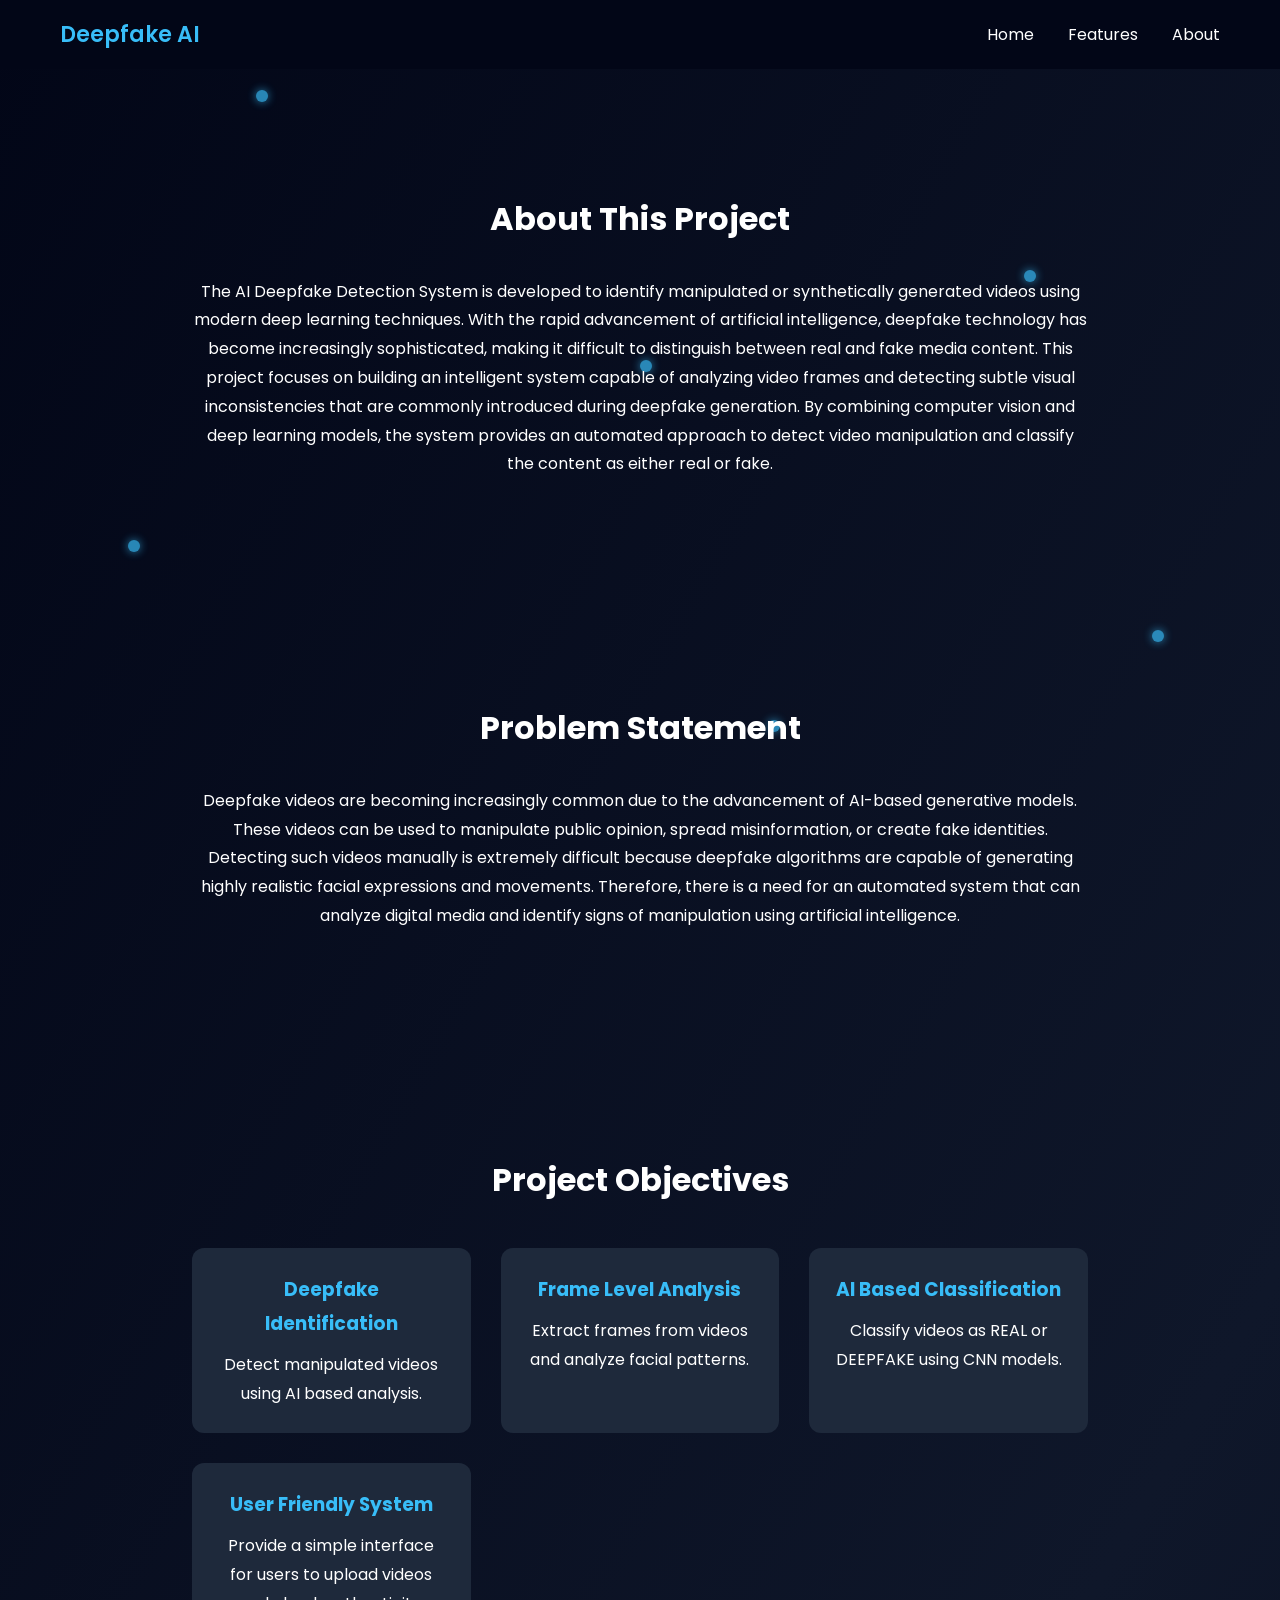
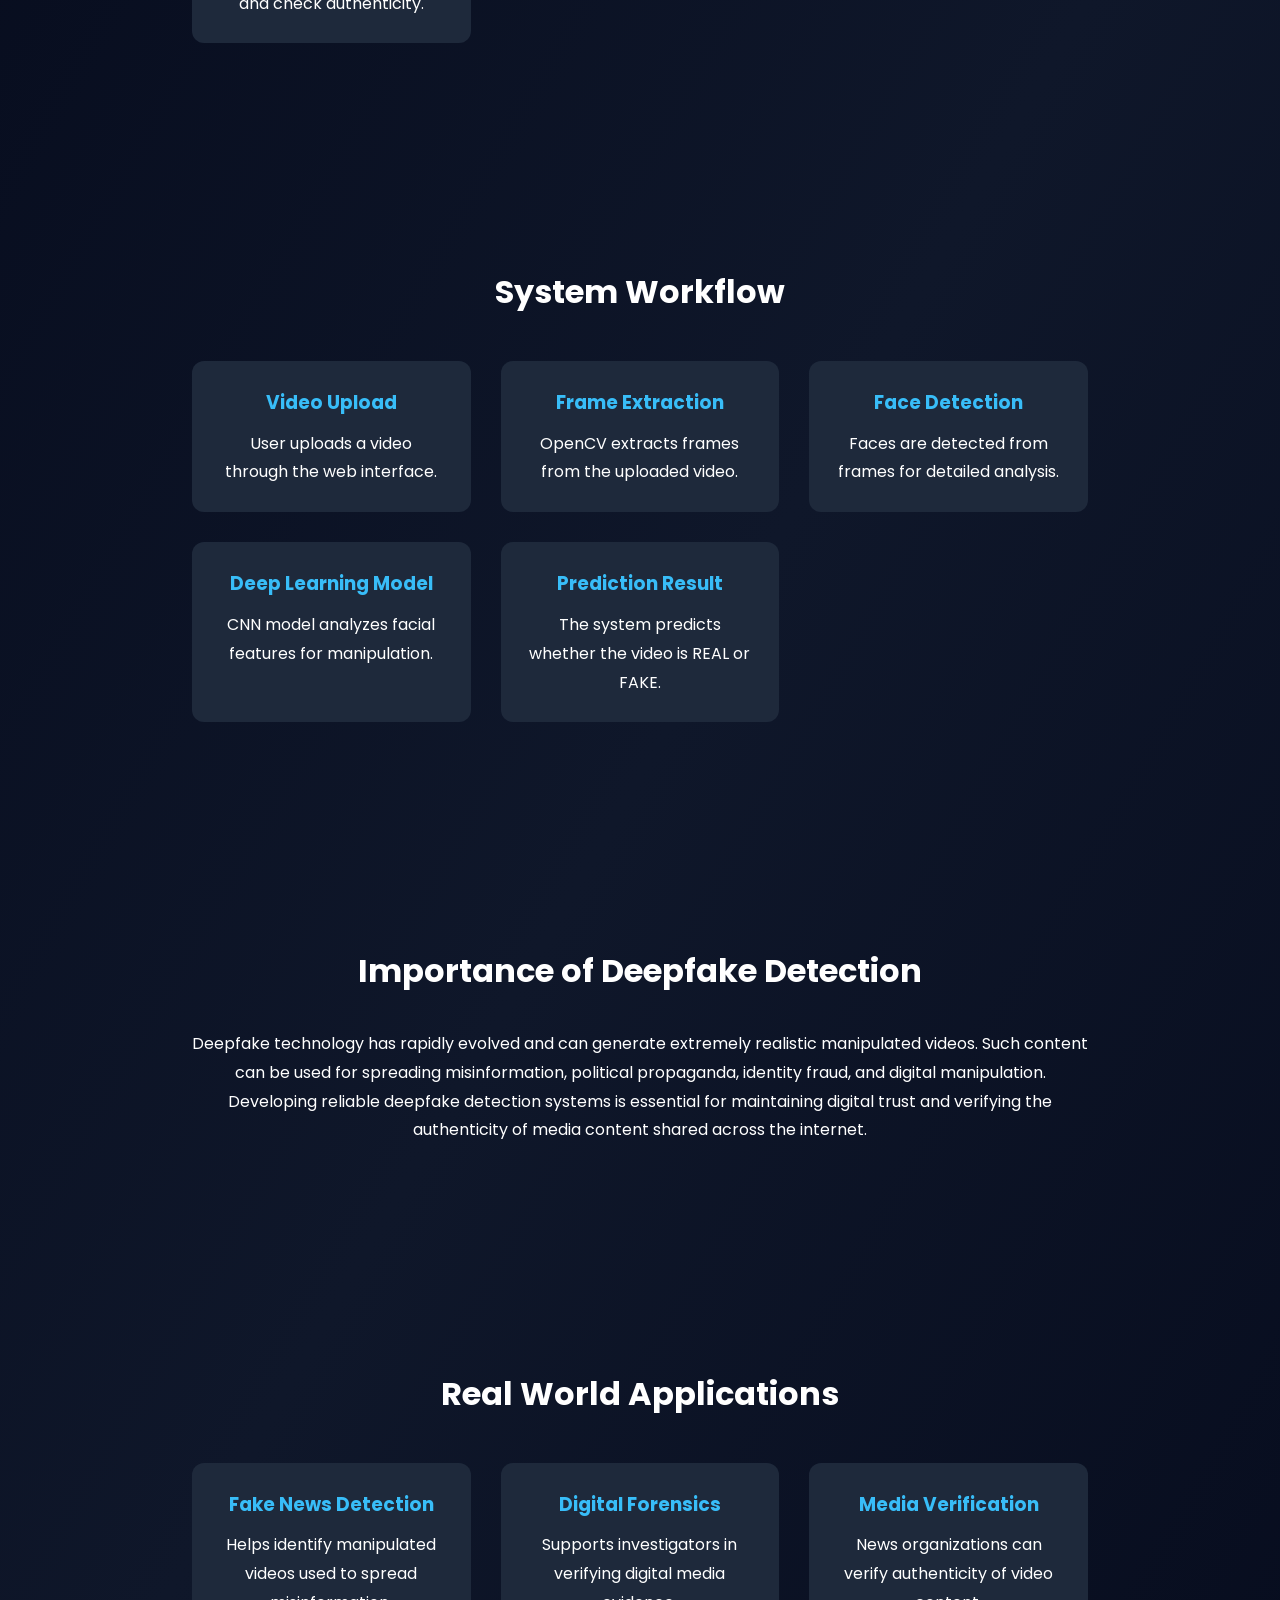
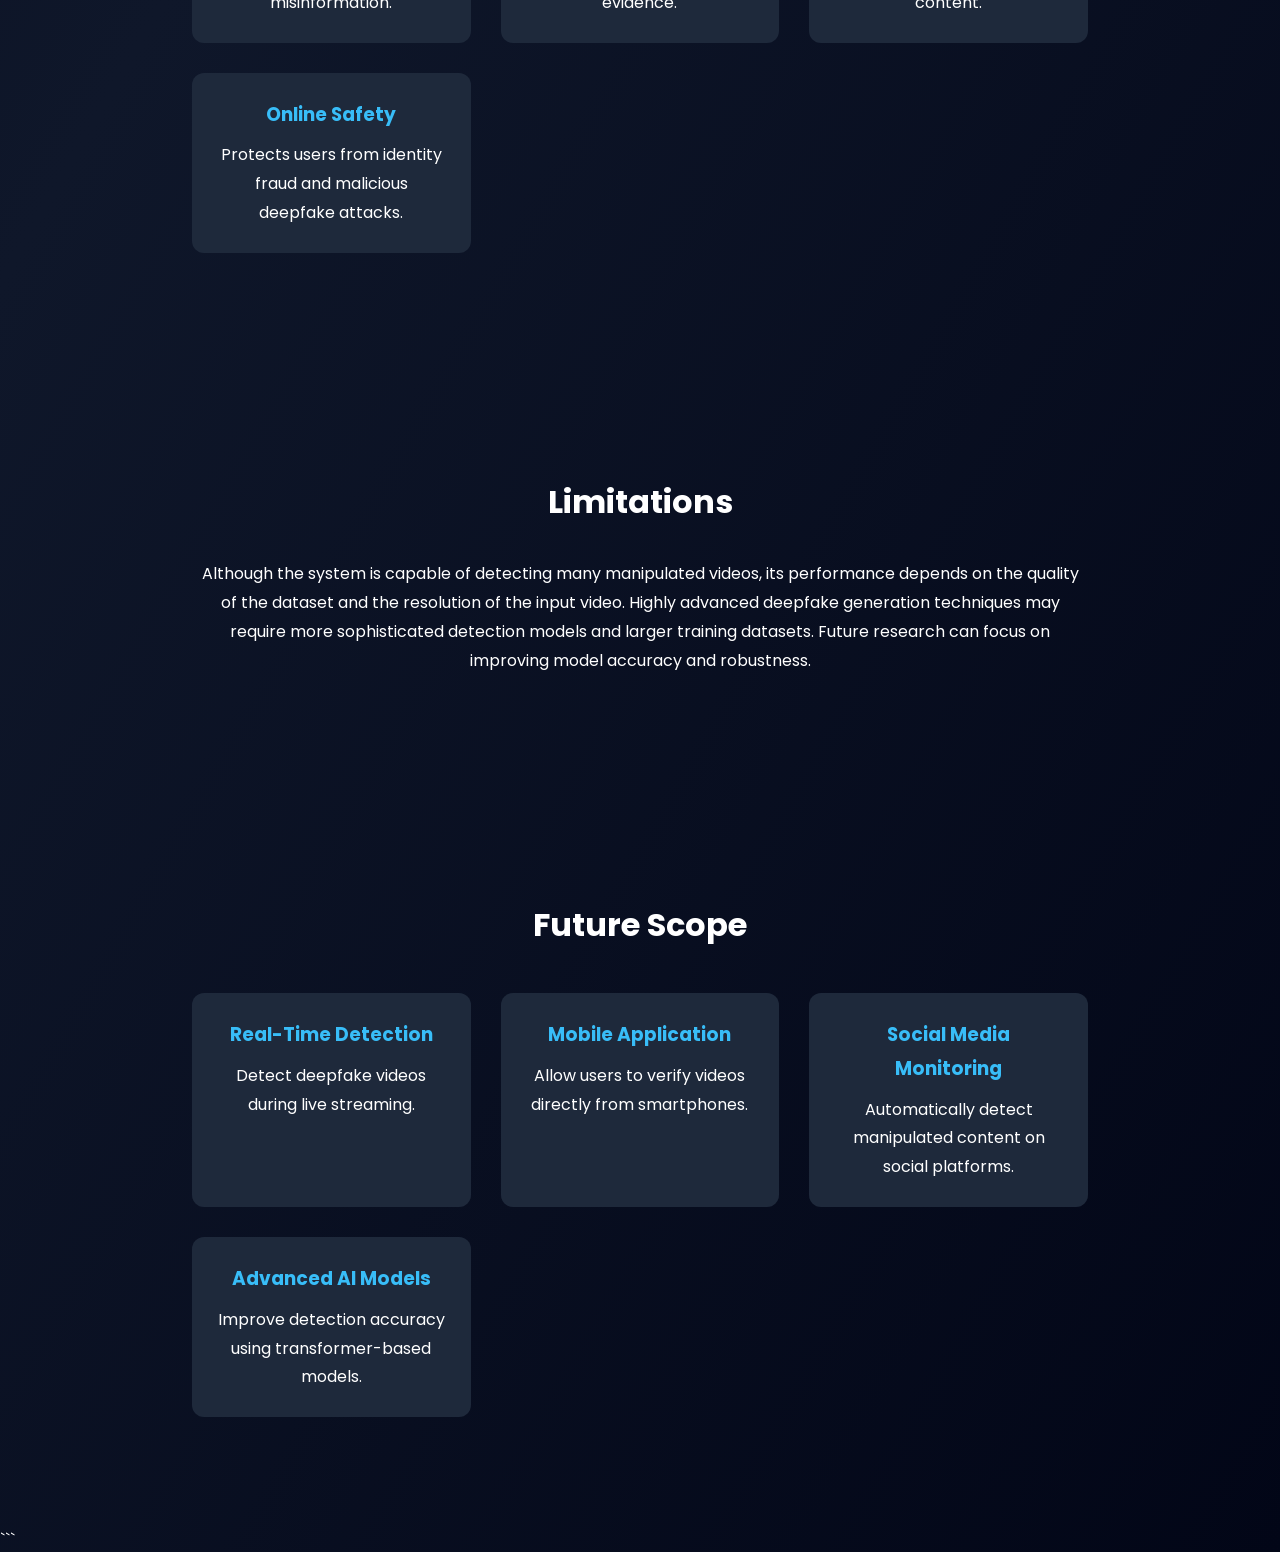
<file: frontend/about.html>
<!DOCTYPE html>
<html lang="en">
<head>

<meta charset="UTF-8">
<meta name="viewport" content="width=device-width, initial-scale=1.0">

<title>About Project</title>

<link rel="stylesheet" href="style.css">

<link href="https://fonts.googleapis.com/css2?family=Poppins:wght@300;400;600&display=swap" rel="stylesheet">

<style>

body{
background:linear-gradient(120deg,#020617,#0f172a,#020617);
color:white;
font-family:Poppins;
}

.navbar{
display:flex;
justify-content:space-between;
align-items:center;
padding:18px 60px;
background:#020617;
}

.navbar a{
color:white;
text-decoration:none;
margin-left:30px;
}

.section{
padding:110px 15%;
text-align:center;
line-height:1.8;
}

.section h2{
margin-bottom:30px;
font-size:32px;
}

.grid{
display:grid;
grid-template-columns:repeat(auto-fit,minmax(250px,1fr));
gap:30px;
margin-top:40px;
}

.card{
background:#1e293b;
padding:25px;
border-radius:12px;
transition:0.3s;
}

.card:hover{
transform:translateY(-8px);
box-shadow:0 0 20px rgba(56,189,248,0.3);
}

.card h3{
color:#38bdf8;
margin-bottom:10px;
}

</style>

</head>

<body>

<div class="particles">
<span></span>
<span></span>
<span></span>
<span></span>
<span></span>
<span></span>
</div>

<div class="navbar">
<div class="logo">Deepfake AI</div>

<div class="nav-links">
<a href="index.html">Home</a>
<a href="features.html">Features</a>
<a href="about.html">About</a>
</div>

</div>


<!-- ABOUT PROJECT -->

<div class="section">

<h2>About This Project</h2>

<p>

The AI Deepfake Detection System is developed to identify manipulated or
synthetically generated videos using modern deep learning techniques.
With the rapid advancement of artificial intelligence, deepfake technology
has become increasingly sophisticated, making it difficult to distinguish
between real and fake media content.

This project focuses on building an intelligent system capable of analyzing
video frames and detecting subtle visual inconsistencies that are commonly
introduced during deepfake generation. By combining computer vision and
deep learning models, the system provides an automated approach to detect
video manipulation and classify the content as either real or fake.

</p>

</div>


<!-- PROBLEM STATEMENT -->

<div class="section">

<h2>Problem Statement</h2>

<p>

Deepfake videos are becoming increasingly common due to the advancement of
AI-based generative models. These videos can be used to manipulate public
opinion, spread misinformation, or create fake identities. Detecting such
videos manually is extremely difficult because deepfake algorithms are
capable of generating highly realistic facial expressions and movements.

Therefore, there is a need for an automated system that can analyze digital
media and identify signs of manipulation using artificial intelligence.

</p>

</div>


<!-- PROJECT OBJECTIVES -->

<div class="section">

<h2>Project Objectives</h2>

<div class="grid">

<div class="card">
<h3>Deepfake Identification</h3>
<p>Detect manipulated videos using AI based analysis.</p>
</div>

<div class="card">
<h3>Frame Level Analysis</h3>
<p>Extract frames from videos and analyze facial patterns.</p>
</div>

<div class="card">
<h3>AI Based Classification</h3>
<p>Classify videos as REAL or DEEPFAKE using CNN models.</p>
</div>

<div class="card">
<h3>User Friendly System</h3>
<p>Provide a simple interface for users to upload videos and check authenticity.</p>
</div>

</div>

</div>


<!-- SYSTEM WORKFLOW -->

<div class="section">

<h2>System Workflow</h2>

<div class="grid">

<div class="card">
<h3>Video Upload</h3>
<p>User uploads a video through the web interface.</p>
</div>

<div class="card">
<h3>Frame Extraction</h3>
<p>OpenCV extracts frames from the uploaded video.</p>
</div>

<div class="card">
<h3>Face Detection</h3>
<p>Faces are detected from frames for detailed analysis.</p>
</div>

<div class="card">
<h3>Deep Learning Model</h3>
<p>CNN model analyzes facial features for manipulation.</p>
</div>

<div class="card">
<h3>Prediction Result</h3>
<p>The system predicts whether the video is REAL or FAKE.</p>
</div>

</div>

</div>


<!-- IMPORTANCE -->

<div class="section">

<h2>Importance of Deepfake Detection</h2>

<p>

Deepfake technology has rapidly evolved and can generate extremely
realistic manipulated videos. Such content can be used for spreading
misinformation, political propaganda, identity fraud, and digital
manipulation. Developing reliable deepfake detection systems is essential
for maintaining digital trust and verifying the authenticity of media
content shared across the internet.

</p>

</div>


<!-- REAL WORLD APPLICATIONS -->

<div class="section">

<h2>Real World Applications</h2>

<div class="grid">

<div class="card">
<h3>Fake News Detection</h3>
<p>Helps identify manipulated videos used to spread misinformation.</p>
</div>

<div class="card">
<h3>Digital Forensics</h3>
<p>Supports investigators in verifying digital media evidence.</p>
</div>

<div class="card">
<h3>Media Verification</h3>
<p>News organizations can verify authenticity of video content.</p>
</div>

<div class="card">
<h3>Online Safety</h3>
<p>Protects users from identity fraud and malicious deepfake attacks.</p>
</div>

</div>

</div>


<!-- LIMITATIONS -->

<div class="section">

<h2>Limitations</h2>

<p>

Although the system is capable of detecting many manipulated videos,
its performance depends on the quality of the dataset and the resolution
of the input video. Highly advanced deepfake generation techniques may
require more sophisticated detection models and larger training datasets.
Future research can focus on improving model accuracy and robustness.

</p>

</div>


<!-- FUTURE SCOPE -->

<div class="section">

<h2>Future Scope</h2>

<div class="grid">

<div class="card">
<h3>Real-Time Detection</h3>
<p>Detect deepfake videos during live streaming.</p>
</div>

<div class="card">
<h3>Mobile Application</h3>
<p>Allow users to verify videos directly from smartphones.</p>
</div>

<div class="card">
<h3>Social Media Monitoring</h3>
<p>Automatically detect manipulated content on social platforms.</p>
</div>

<div class="card">
<h3>Advanced AI Models</h3>
<p>Improve detection accuracy using transformer-based models.</p>
</div>

</div>

</div>

</body>
</html>
```
</file>
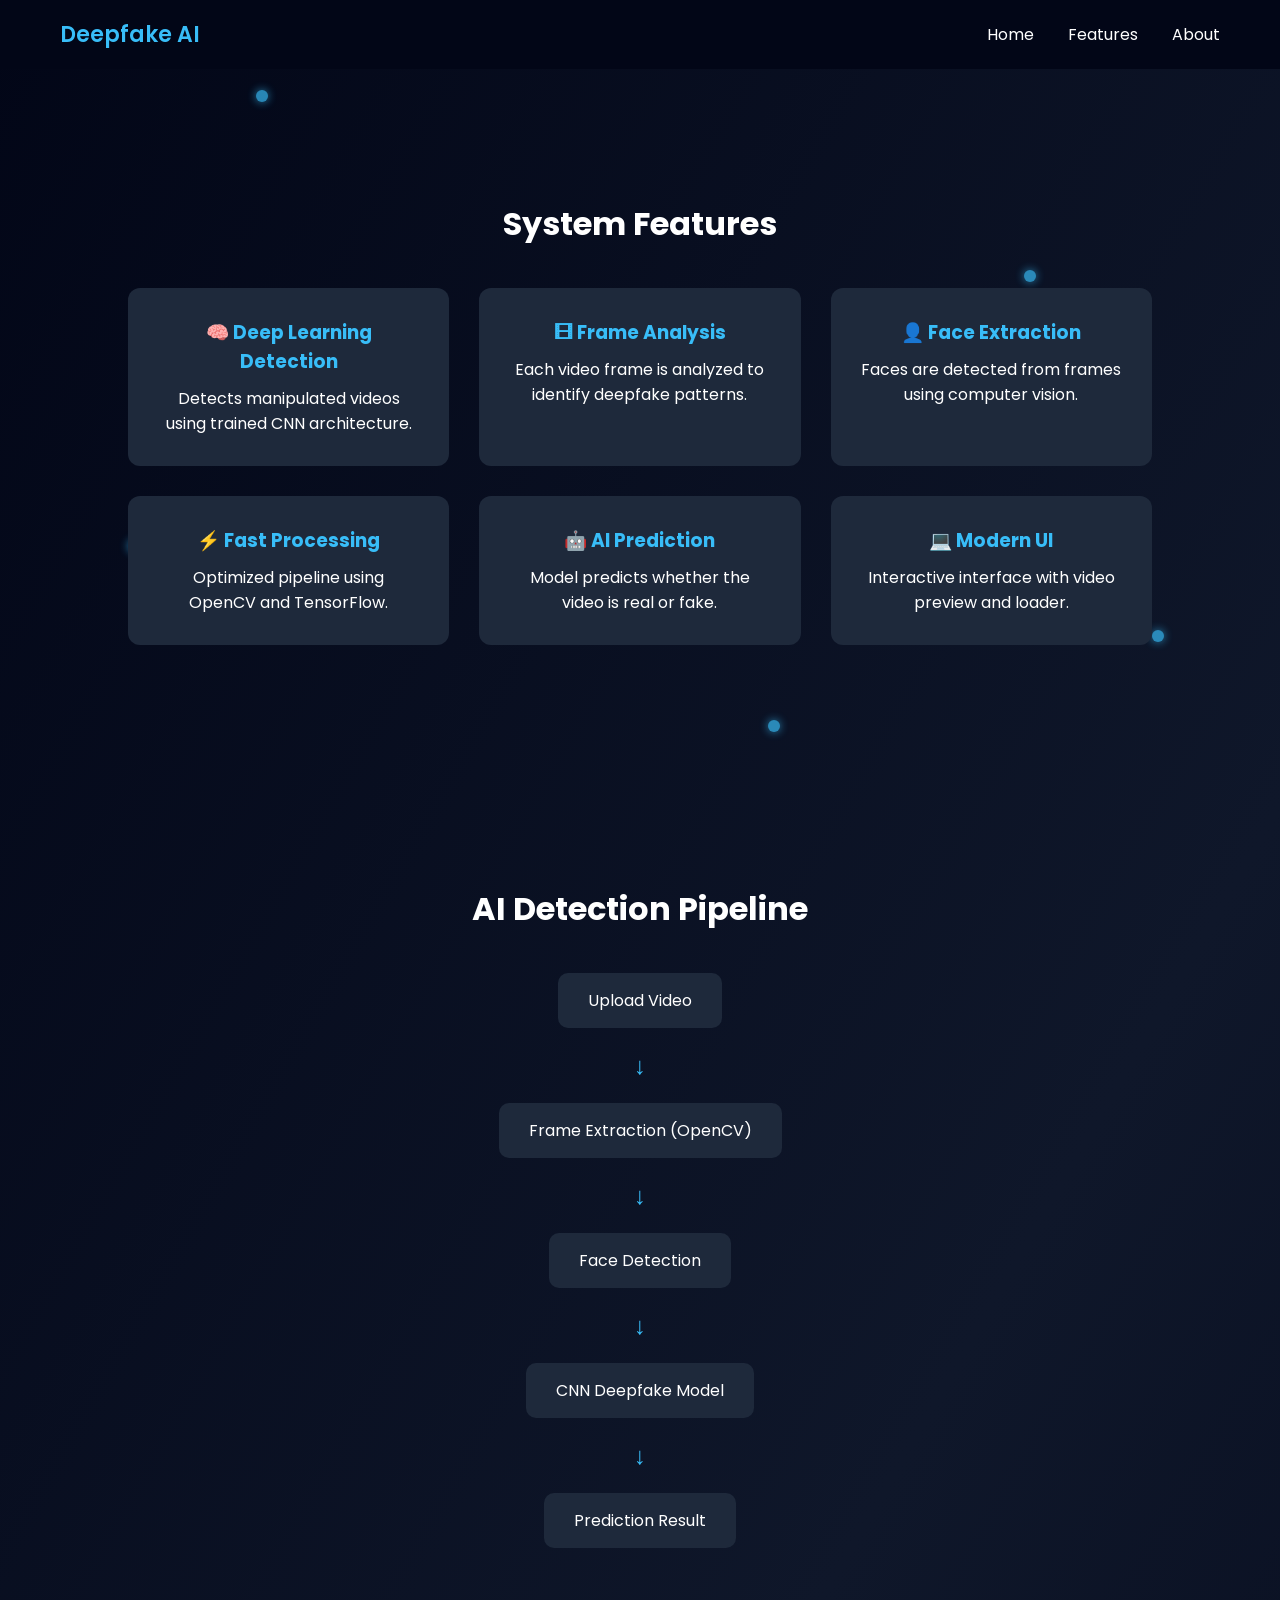
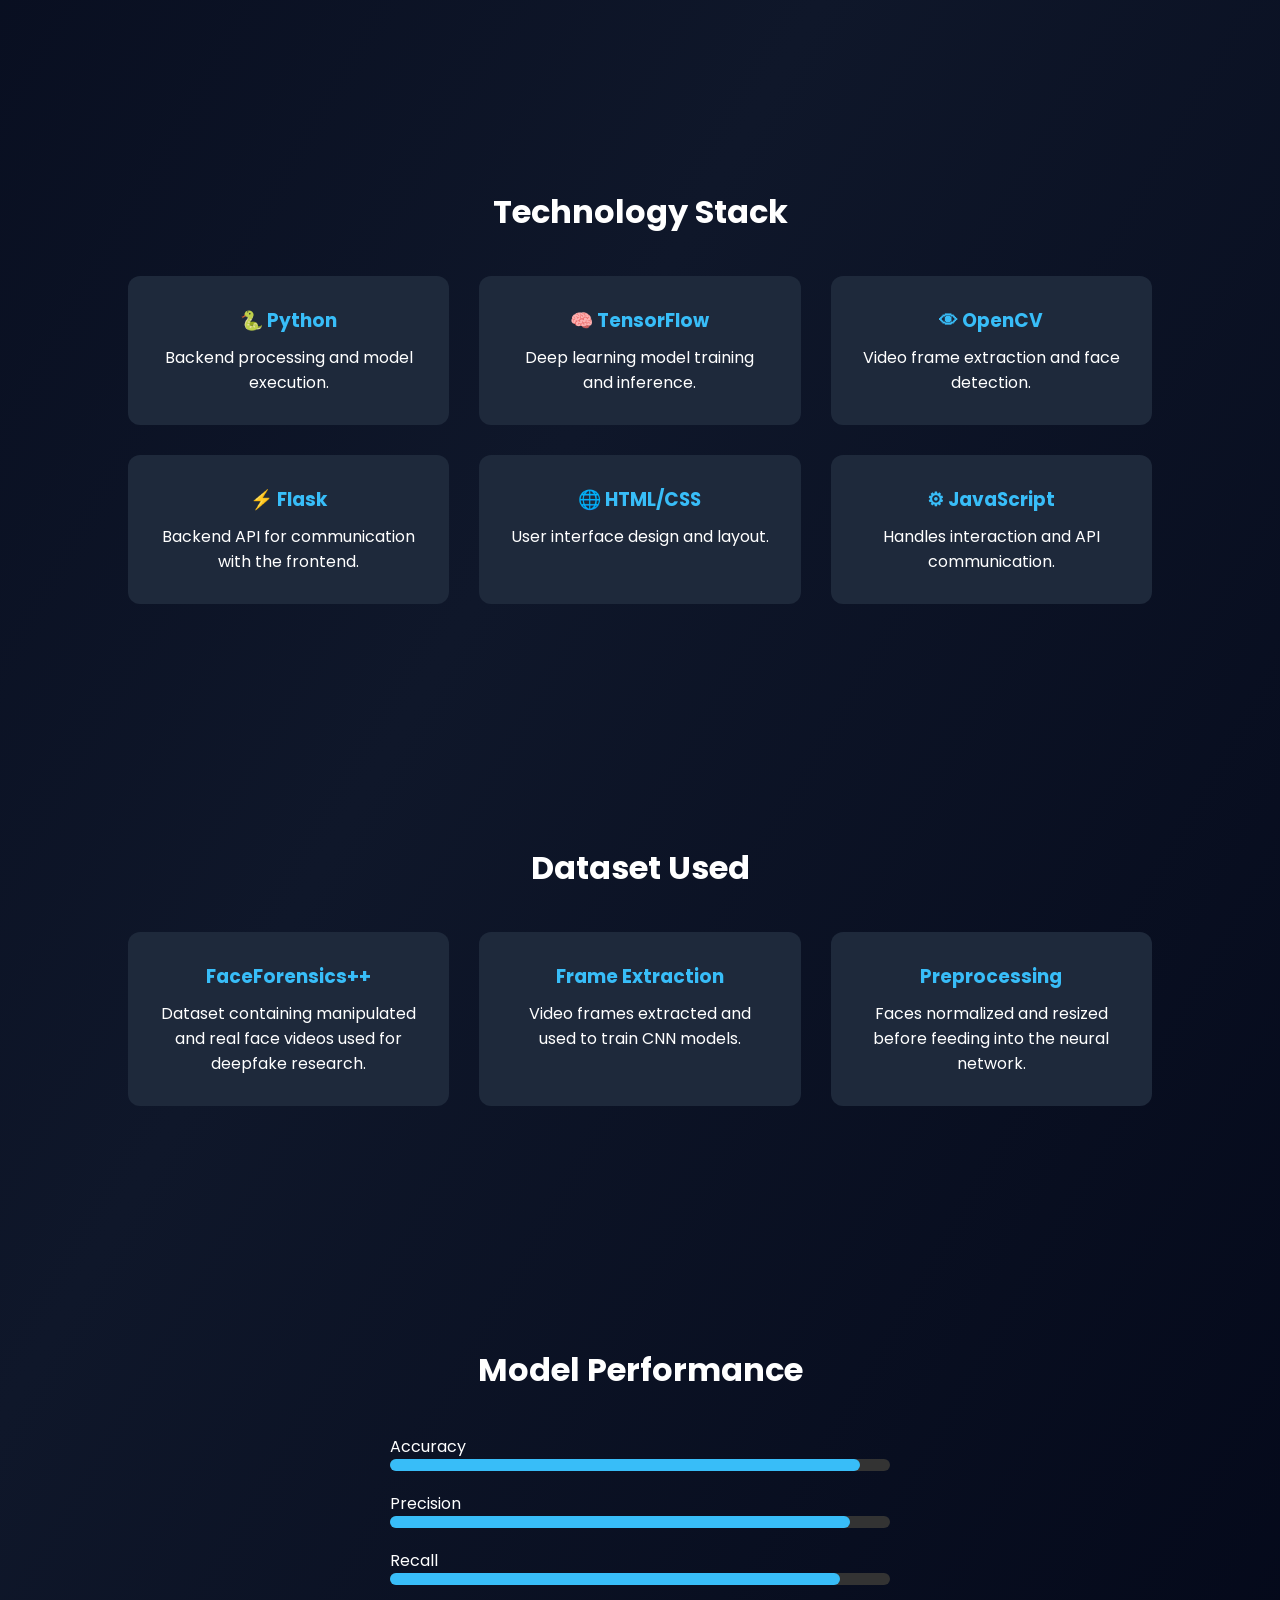
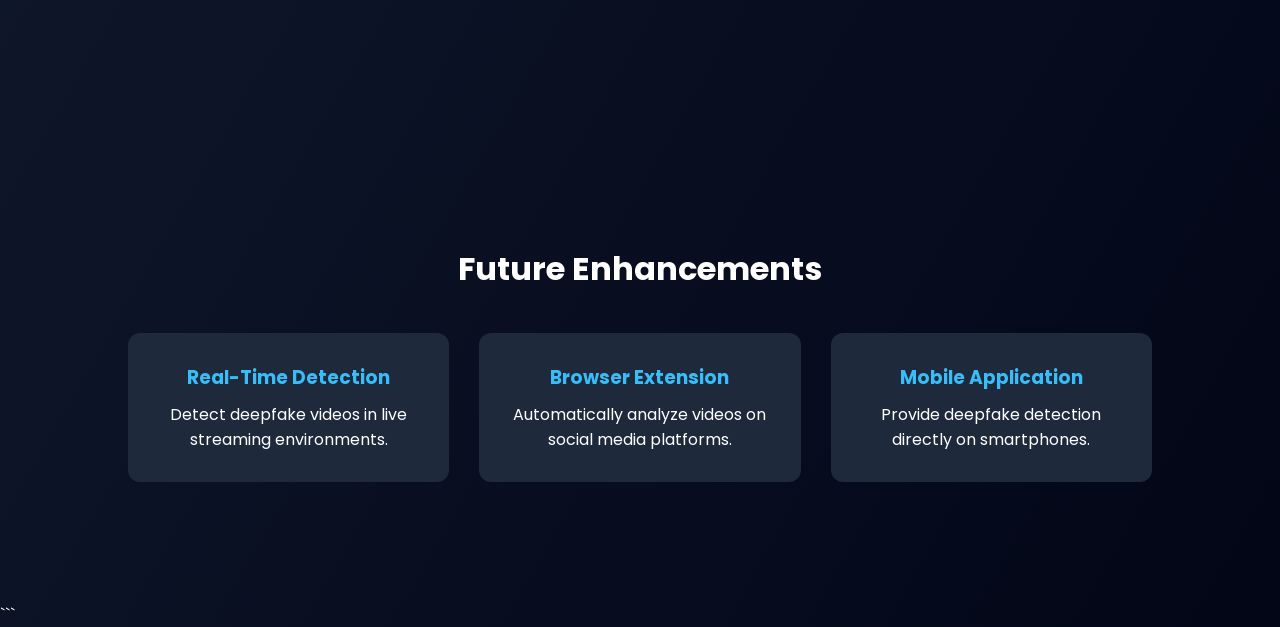
<file: frontend/features.html>
<!DOCTYPE html>
<html lang="en">
<head>

<meta charset="UTF-8">
<meta name="viewport" content="width=device-width, initial-scale=1.0">

<title>Features</title>

<link rel="stylesheet" href="style.css">

<link href="https://fonts.googleapis.com/css2?family=Poppins:wght@300;400;600&display=swap" rel="stylesheet">

<style>

body{
background:linear-gradient(120deg,#020617,#0f172a,#020617);
color:white;
font-family:Poppins;
}

.navbar{
display:flex;
justify-content:space-between;
align-items:center;
padding:18px 60px;
background:#020617;
}

.navbar a{
color:white;
text-decoration:none;
margin-left:30px;
}

.section{
padding:120px 10%;
text-align:center;
}

.section h2{
margin-bottom:40px;
font-size:32px;
}

.grid{
display:grid;
grid-template-columns:repeat(auto-fit,minmax(250px,1fr));
gap:30px;
}

.card{
background:#1e293b;
padding:30px;
border-radius:12px;
transition:0.3s;
}

.card:hover{
transform:translateY(-8px);
box-shadow:0 0 20px rgba(56,189,248,0.3);
}

.card h3{
color:#38bdf8;
margin-bottom:10px;
}

.pipeline{
display:flex;
flex-direction:column;
align-items:center;
gap:20px;
}

.step{
background:#1e293b;
padding:15px 30px;
border-radius:10px;
}

.arrow{
font-size:24px;
color:#38bdf8;
}

.metric{
margin:20px auto;
max-width:500px;
text-align:left;
}

.bar{
background:#333;
border-radius:10px;
height:12px;
}

.fill{
background:#38bdf8;
height:12px;
border-radius:10px;
}

</style>

</head>

<body>

<div class="particles">
<span></span>
<span></span>
<span></span>
<span></span>
<span></span>
<span></span>
</div>

<div class="navbar">

<div class="logo">Deepfake AI</div>

<div class="nav-links">
<a href="index.html">Home</a>
<a href="features.html">Features</a>
<a href="about.html">About</a>
</div>

</div>

<!-- SYSTEM FEATURES -->

<div class="section">

<h2>System Features</h2>

<div class="grid">

<div class="card">
<h3>🧠 Deep Learning Detection</h3>
<p>Detects manipulated videos using trained CNN architecture.</p>
</div>

<div class="card">
<h3>🎞 Frame Analysis</h3>
<p>Each video frame is analyzed to identify deepfake patterns.</p>
</div>

<div class="card">
<h3>👤 Face Extraction</h3>
<p>Faces are detected from frames using computer vision.</p>
</div>

<div class="card">
<h3>⚡ Fast Processing</h3>
<p>Optimized pipeline using OpenCV and TensorFlow.</p>
</div>

<div class="card">
<h3>🤖 AI Prediction</h3>
<p>Model predicts whether the video is real or fake.</p>
</div>

<div class="card">
<h3>💻 Modern UI</h3>
<p>Interactive interface with video preview and loader.</p>
</div>

</div>

</div>


<!-- AI PIPELINE -->

<div class="section">

<h2>AI Detection Pipeline</h2>

<div class="pipeline">

<div class="step">Upload Video</div>
<div class="arrow">↓</div>

<div class="step">Frame Extraction (OpenCV)</div>
<div class="arrow">↓</div>

<div class="step">Face Detection</div>
<div class="arrow">↓</div>

<div class="step">CNN Deepfake Model</div>
<div class="arrow">↓</div>

<div class="step">Prediction Result</div>

</div>

</div>


<!-- TECHNOLOGY STACK -->

<div class="section">

<h2>Technology Stack</h2>

<div class="grid">

<div class="card">
<h3>🐍 Python</h3>
<p>Backend processing and model execution.</p>
</div>

<div class="card">
<h3>🧠 TensorFlow</h3>
<p>Deep learning model training and inference.</p>
</div>

<div class="card">
<h3>👁 OpenCV</h3>
<p>Video frame extraction and face detection.</p>
</div>

<div class="card">
<h3>⚡ Flask</h3>
<p>Backend API for communication with the frontend.</p>
</div>

<div class="card">
<h3>🌐 HTML/CSS</h3>
<p>User interface design and layout.</p>
</div>

<div class="card">
<h3>⚙ JavaScript</h3>
<p>Handles interaction and API communication.</p>
</div>

</div>

</div>


<!-- DATASET -->

<div class="section">

<h2>Dataset Used</h2>

<div class="grid">

<div class="card">
<h3>FaceForensics++</h3>
<p>Dataset containing manipulated and real face videos used for deepfake research.</p>
</div>

<div class="card">
<h3>Frame Extraction</h3>
<p>Video frames extracted and used to train CNN models.</p>
</div>

<div class="card">
<h3>Preprocessing</h3>
<p>Faces normalized and resized before feeding into the neural network.</p>
</div>

</div>

</div>


<!-- MODEL PERFORMANCE -->

<div class="section">

<h2>Model Performance</h2>

<div class="metric">
<p>Accuracy</p>
<div class="bar">
<div class="fill" style="width:94%"></div>
</div>
</div>

<div class="metric">
<p>Precision</p>
<div class="bar">
<div class="fill" style="width:92%"></div>
</div>
</div>

<div class="metric">
<p>Recall</p>
<div class="bar">
<div class="fill" style="width:90%"></div>
</div>
</div>

</div>


<!-- FUTURE SCOPE -->

<div class="section">

<h2>Future Enhancements</h2>

<div class="grid">

<div class="card">
<h3>Real-Time Detection</h3>
<p>Detect deepfake videos in live streaming environments.</p>
</div>

<div class="card">
<h3>Browser Extension</h3>
<p>Automatically analyze videos on social media platforms.</p>
</div>

<div class="card">
<h3>Mobile Application</h3>
<p>Provide deepfake detection directly on smartphones.</p>
</div>

</div>

</div>


</body>
</html>
```
</file>
<file: frontend/style.css>
*{
margin:0;
padding:0;
box-sizing:border-box;
font-family:Poppins;
scroll-behavior:smooth;
}
body{
position:relative;
z-index:1;
}

.navbar,
.hero,
.section,
.footer{
position:relative;
z-index:2;
}
body{
background: linear-gradient(270deg,#020617,#0f172a,#020617);
background-size:600% 600%;
animation:bgAnimation 12s infinite;
color:white;
overflow-x:hidden;
margin: top 80px;}

@keyframes bgAnimation{
0%{background-position:0% 50%;}
50%{background-position:100% 50%;}
100%{background-position:0% 50%;}
}
.features{
margin-top:120px;
}
.content{
margin-top:120px;
}

/* FLOATING PARTICLES */

/* PARTICLES BACKGROUND */

.particles{
position:fixed;
top:0;
left:0;
width:100%;
height:100%;
z-index:0;
pointer-events:none;
}

.particles span{
position:absolute;
width:12px;
height:12px;
background:#38bdf8;
border-radius:50%;
box-shadow:0 0 10px #38bdf8;
animation:particleMove 12s linear infinite;
opacity:0.7;
}

.particles span:nth-child(1){top:10%; left:20%;}
.particles span:nth-child(2){top:30%; left:80%;}
.particles span:nth-child(3){top:60%; left:10%;}
.particles span:nth-child(4){top:70%; left:90%;}
.particles span:nth-child(5){top:40%; left:50%;}
.particles span:nth-child(6){top:80%; left:60%;}

@keyframes particleMove{

0%{
transform:translateY(0px) scale(1);
opacity:0.6;
}

50%{
transform:translateY(-80px) scale(1.3);
opacity:1;
}

100%{
transform:translateY(0px) scale(1);
opacity:0.6;
}

}

/* NAVBAR */
.navbar{
z-index:2;
}

.hero{
z-index:2;
position:relative;
}
.navbar{
display:flex;
justify-content:space-between;
align-items:center;
padding:20px 60px;
background:rgba(0,0,0,0.4);
backdrop-filter:blur(10px);
position:fixed;
width:100%;
top:0;
z-index:1000;
}

.logo{
font-size:22px;
color:#38bdf8;
font-weight:600;
}

.nav-links a{
color:white;
text-decoration:none;
margin-left:25px;
transition:0.3s;
}

.nav-links a:hover{
color:#38bdf8;
}

/* HERO */

.hero{
min-height:100vh;
display:flex;
align-items:center;
justify-content:center;
padding:120px 10% 80px 10%;
gap:80px;
flex-wrap:wrap;
}

@keyframes fadeIn{
0%{opacity:0; transform:translateY(30px);}
100%{opacity:1; transform:translateY(0);}
}

.hero h1{
font-size:50px;
margin-bottom:10px;
}

.hero p{
color:#94a3b8;
margin-bottom:30px;
}

/* UPLOAD */

.upload-box{
background:rgba(30,41,59,0.7);
padding:40px;
border-radius:12px;
width:420px;
box-shadow:0 0 20px rgba(56,189,248,0.15);
transition:0.3s;
}

.upload-box:hover{
transform:translateY(-5px);
box-shadow:0 0 30px rgba(56,189,248,0.3);
}

/* BUTTON */

button{
padding:12px 30px;
font-size:18px;
background:#38bdf8;
border:none;
border-radius:6px;
color:white;
cursor:pointer;
transition:0.3s;
animation:glow 2s infinite alternate;
}

button:hover{
background:#0ea5e9;
transform:scale(1.05);
}

@keyframes glow{
0%{box-shadow:0 0 5px #38bdf8;}
100%{box-shadow:0 0 20px #38bdf8;}
}

/* VIDEO */

video{
margin-top:20px;
width:100%;
border-radius:10px;
}

/* LOADER */

.loader{
display:none;
margin-top:20px;
}

.spinner{
border:5px solid #333;
border-top:5px solid #38bdf8;
border-radius:50%;
width:40px;
height:40px;
animation:spin 1s linear infinite;
margin:auto;
}

@keyframes spin{
0%{transform:rotate(0deg);}
100%{transform:rotate(360deg);}
}

/* FEATURES */

/* FEATURES */

.features{
padding-top:200px;
padding-bottom:120px;
padding-left:80px;
padding-right:80px;
text-align:center;
}

.feature-grid{
display:grid;
grid-template-columns:repeat(3,1fr);
gap:30px;
}

.feature{
background:#1e293b;
padding:30px;
border-radius:10px;
transition:0.3s;
}

.feature:hover{
transform:translateY(-10px);
box-shadow:0 0 20px rgba(56,189,248,0.3);
}

/* ABOUT */

.about{
padding-top:160px;
padding-bottom:120px;
padding-left:100px;
padding-right:100px;
text-align:center;
background:#020617;
min-height:100vh;
}
/* FOOTER */

footer{
text-align:center;
padding:20px;
background:#020617;
color:#94a3b8;
}
/* TYPING ANIMATION */

.typing{
display:inline-block;
white-space:nowrap;
overflow:hidden;
animation:typing 2.5s steps(22) forwards;
}

@keyframes typing{
from{width:0}
to{width:22ch;}
}

@keyframes blink{
0%,100%{border-color:transparent;}
50%{border-color:#38bdf8;}
}

/* FEATURE CARD HOVER */

.feature{
background:#1e293b;
padding:30px;
border-radius:10px;
transition:0.3s;
}

.feature:hover{
transform:translateY(-12px) scale(1.02);
box-shadow:0 0 20px rgba(56,189,248,0.3);
}

/* NAVBAR UNDERLINE ANIMATION */

.nav-links a{
position:relative;
}

.nav-links a::after{
content:'';
position:absolute;
left:0;
bottom:-5px;
width:0%;
height:2px;
background:#38bdf8;
transition:0.3s;
}

.nav-links a:hover::after{
width:100%;
}
/* FIX FOR NAVBAR OVERLAP */

body{
padding-top:80px;
}

/* Features page spacing */

.grid{
margin-top:40px;
}

/* About page spacing */

.content{
margin-top:40px;
}
.result-box{
margin-top:20px;
padding:20px;
background:#1e293b;
border-radius:12px;
text-align:center;
box-shadow:0 0 20px rgba(56,189,248,0.2);
animation:fadeResult 0.5s ease;
}

.result-box h2{
color:#38bdf8;
margin-bottom:10px;
}

.result-box p{
color:#94a3b8;
margin:5px 0;
}

@keyframes fadeResult{
from{
opacity:0;
transform:translateY(20px);
}
to{
opacity:1;
transform:translateY(0);
}
}
.ai-status{
margin-top:10px;
color:#38bdf8;
font-weight:500;
letter-spacing:1px;
animation:blinkAI 1.2s infinite;
}

@keyframes blinkAI{
0%{
opacity:1;
}

50%{
opacity:0.3;
}

100%{
opacity:1;
}
}
.upload-btn{
display:inline-block;
padding:14px 30px;
background:#1e293b;
border:2px dashed #38bdf8;
border-radius:10px;
cursor:pointer;
margin-bottom:15px;
transition:0.3s;
}

.upload-btn:hover{
background:#0f172a;
border-color:#0ea5e9;
}

.upload-btn span{
color:#38bdf8;
font-weight:500;
}
#fileName{
margin-top:8px;
color:#94a3b8;
font-size:14px;
}
#resultChart{
margin-top:20px;
background:#111827;
padding:10px;
border-radius:10px;
}
.chart-container{
width:100%;
max-width:500px;
margin:40px auto 80px auto;
background:#111827;
padding:20px;
border-radius:12px;
position:relative;
z-index:1;
}

#resultChart{
width:100% !important;
height:300px !important;

#result{
margin-top:20px;
}

.chart-container{
margin-top:30px;
}}
</file>
